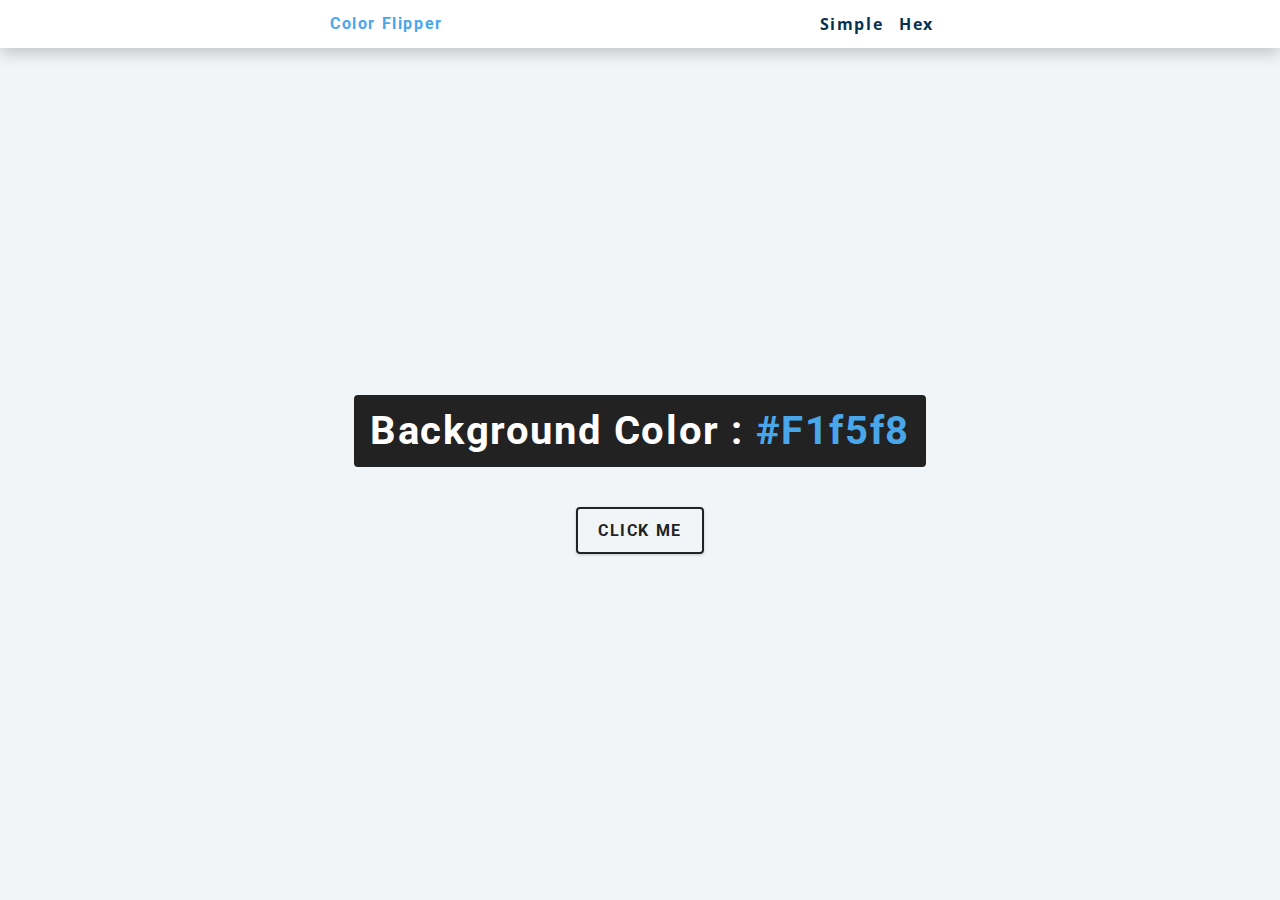
<file: 01_color_flipper/index.html>
<!DOCTYPE html>
<html lang="en">

<head>
  <meta charset="UTF-8" />
  <meta name="viewport" content="width=device-width, initial-scale=1.0" />
  <title>Color Flipper || Simple</title>

  <!-- styles -->
  <link rel="stylesheet" href="styles.css" />
</head>

<body>
  <nav>
    <div class="nav-center">
      <h4>color flipper</h4>
      <ul class="nav-links">
        <li><a href="index.html">simple</a></li>
        <li><a href="hex.html">hex</a></li>
      </ul>
    </div>
  </nav>
  <main>
    <div class="container">
      <h2>background color : <span class="color">#f1f5f8</span></h2>
      <button class="btn btn-hero" id="btn">click me</button>
    </div>
  </main>
  <script src="app.js"></script>
</body>

</html>
</file>
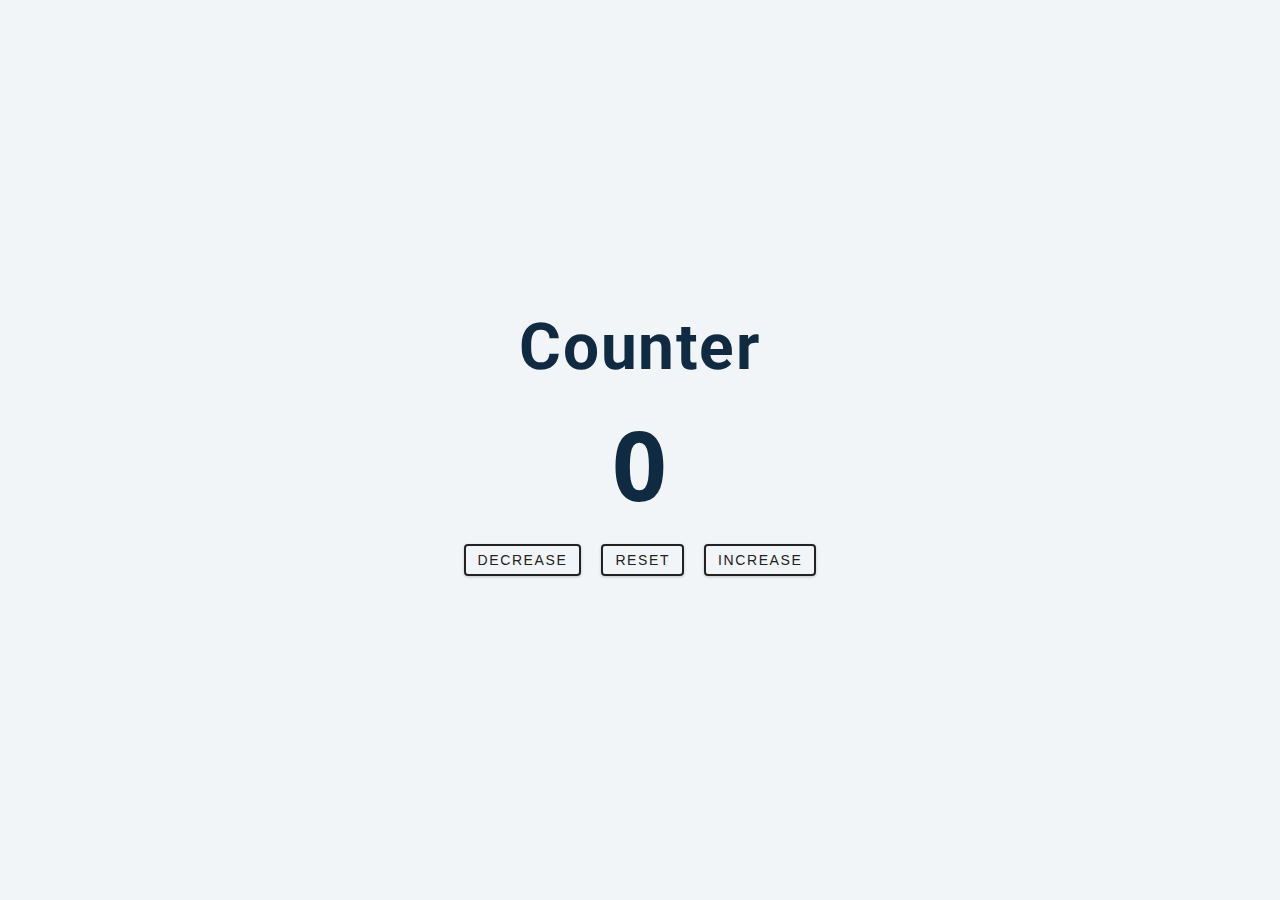
<file: 02_counter/index.html>
<!DOCTYPE html>
<html lang="en">

<head>
  <meta charset="UTF-8" />
  <meta name="viewport" content="width=device-width, initial-scale=1.0" />
  <title>Counter</title>

  <!-- styles -->
  <link rel="stylesheet" href="styles.css" />
</head>

<body>

  <main>
    <div class="container">
      <h1>counter</h1>
      <span id="value">0</span>
      <div class="button-container">
        <button class="btn decrease">decrease</button>
        <button class="btn reset">reset</button>
        <button class="btn increase">increase</button>
      </div>
    </div>
  </main>
  <script src="app.js"></script>
</body>

</html>
</file>
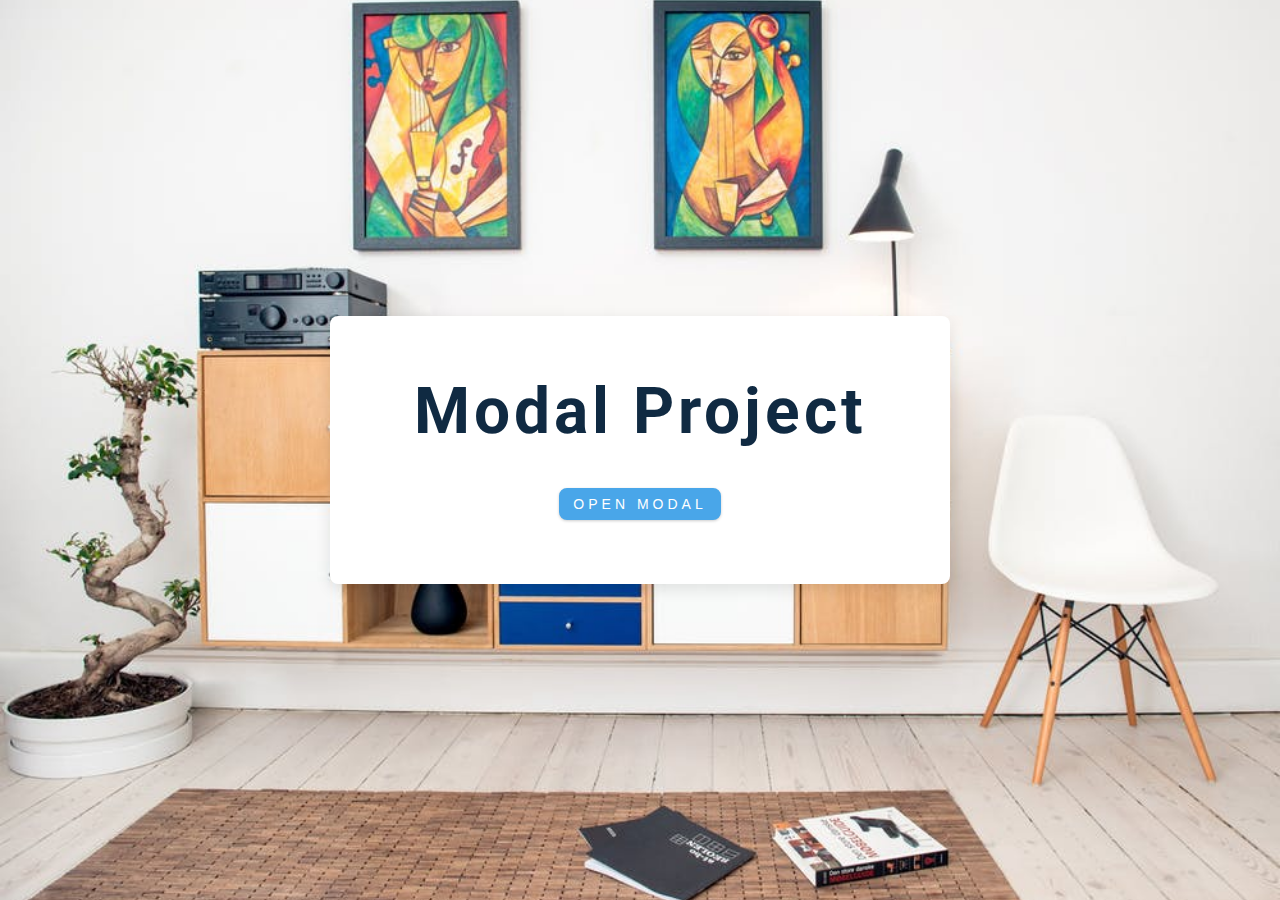
<file: 06-modal/index.html>
<!DOCTYPE html>
<html lang="en">

<head>
  <meta charset="UTF-8" />
  <meta name="viewport" content="width=device-width, initial-scale=1.0" />
  <title>Modal</title>
  <!-- font-awesome -->
  <link rel="stylesheet" href="https://cdnjs.cloudflare.com/ajax/libs/font-awesome/5.14.0/css/all.min.css" />
  <!-- styles -->
  <link rel="stylesheet" href="styles.css" />
</head>

<body>
  <!-- hero -->
  <header class="hero">
    <div class="banner">
      <h1>modal project</h1>
      <button class="btn modal-btn">
        open modal
      </button>
    </div>
  </header>
  <!-- modal -->
  <div class="modal-overlay">
    <div class="modal-container">
      <h3>modal content</h3>
      <button class="close-btn"><i class="fas fa-times"></i></button>
    </div>
  </div>
  <!-- javascript -->
  <script src="app.js"></script>
</body>

</html>
</file>
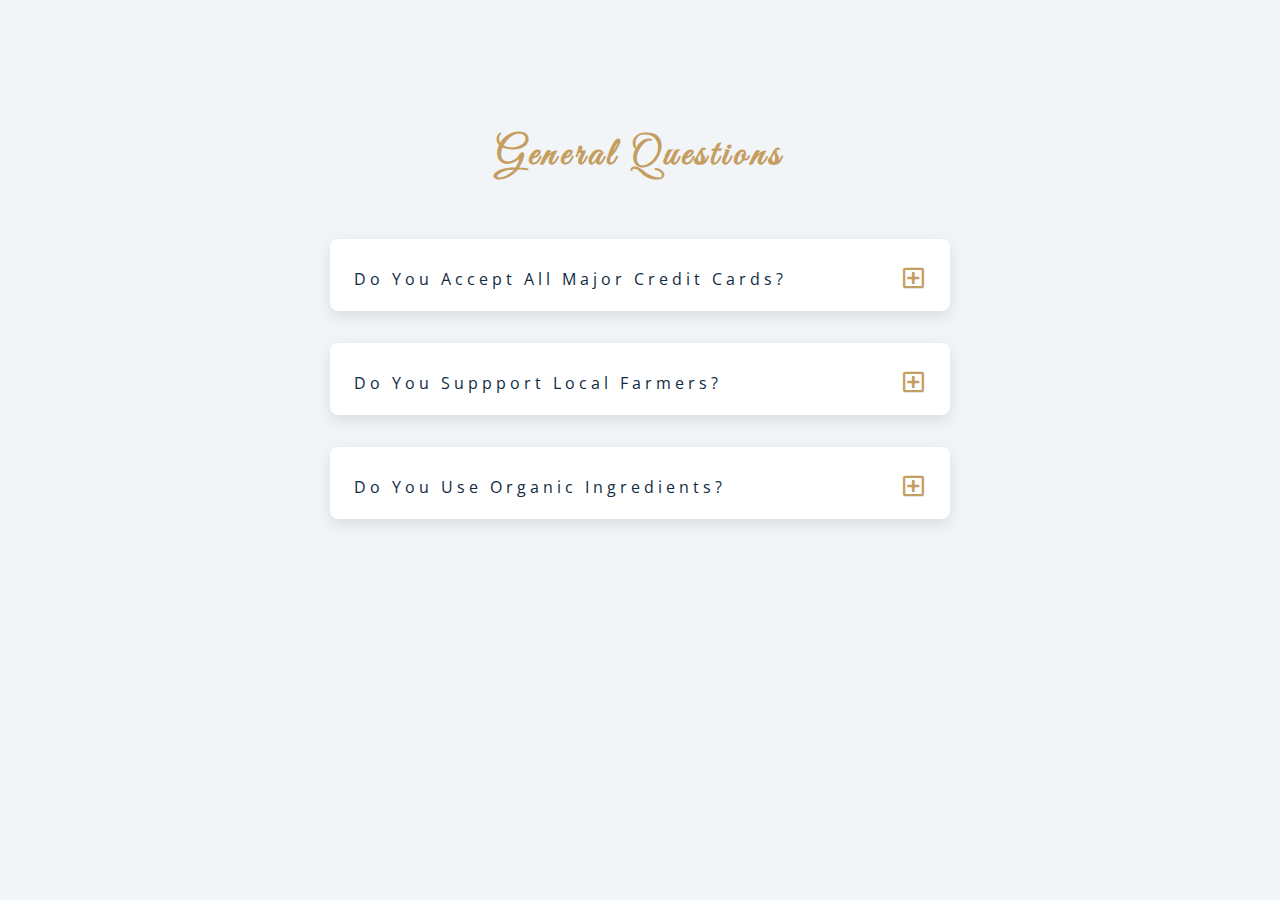
<file: 07-questions/index.html>
<!DOCTYPE html>
<html lang="en">

<head>
  <meta charset="UTF-8" />
  <meta name="viewport" content="width=device-width, initial-scale=1.0" />
  <title>Q & A</title>
  <!-- font-awesome -->
  <link rel="stylesheet" href="https://cdnjs.cloudflare.com/ajax/libs/font-awesome/5.14.0/css/all.min.css" />
  <!-- extra fonts -->
  <link href="https://fonts.googleapis.com/css?family=Great+Vibes&display=swap" rel="stylesheet" />
  <!-- styles -->
  <link rel="stylesheet" href="styles.css" />
</head>

<body>
  <section class="questions">
    <!-- title -->
    <div class="title">
      <h2>general questions</h2>
    </div>
    <!-- questions -->
    <div class="section-center">
      <!-- single question -->
      <article class="question">
        <!-- question title -->
        <div class="question-title">
          <p>do you accept all major credit cards?</p>
          <button type="button" class="question-btn">
            <span class="plus-icon">
              <i class="far fa-plus-square"></i>
            </span>
            <span class="minus-icon">
              <i class="far fa-minus-square"></i>
            </span>
          </button>
        </div>
        <!-- question text -->
        <div class="question-text">
          <p>
            Lorem ipsum dolor sit amet, consectetur adipisicing elit. Est
            dolore illo dolores quia nemo doloribus quaerat, magni numquam
            repellat reprehenderit.
          </p>
        </div>
      </article>
      <!-- end of single question -->
      <!-- single question -->
      <article class="question">
        <!-- question title -->
        <div class="question-title">
          <p>do you suppport local farmers?</p>
          <button type="button" class="question-btn">
            <span class="plus-icon">
              <i class="far fa-plus-square"></i>
            </span>
            <span class="minus-icon">
              <i class="far fa-minus-square"></i>
            </span>
          </button>
        </div>
        <!-- question text -->
        <div class="question-text">
          <p>
            Lorem ipsum dolor sit amet, consectetur adipisicing elit. Est
            dolore illo dolores quia nemo doloribus quaerat, magni numquam
            repellat reprehenderit.
          </p>
        </div>
      </article>
      <!-- end of single question -->
      <!-- single question -->
      <article class="question">
        <!-- question title -->
        <div class="question-title">
          <p>do you use organic ingredients?</p>
          <!-- button -->
          <button type="button" class="question-btn">
            <span class="plus-icon">
              <i class="far fa-plus-square"></i>
            </span>
            <span class="minus-icon">
              <i class="far fa-minus-square"></i>
            </span>
          </button>
        </div>
        <!-- question text -->
        <div class="question-text">
          <p>
            Lorem ipsum dolor sit amet, consectetur adipisicing elit. Est
            dolore illo dolores quia nemo doloribus quaerat, magni numquam
            repellat reprehenderit.
          </p>
        </div>
      </article>
      <!-- end of single question -->
  </section>
  <!-- javascript -->
  <script src="app.js"></script>
</body>

</html>
</file>
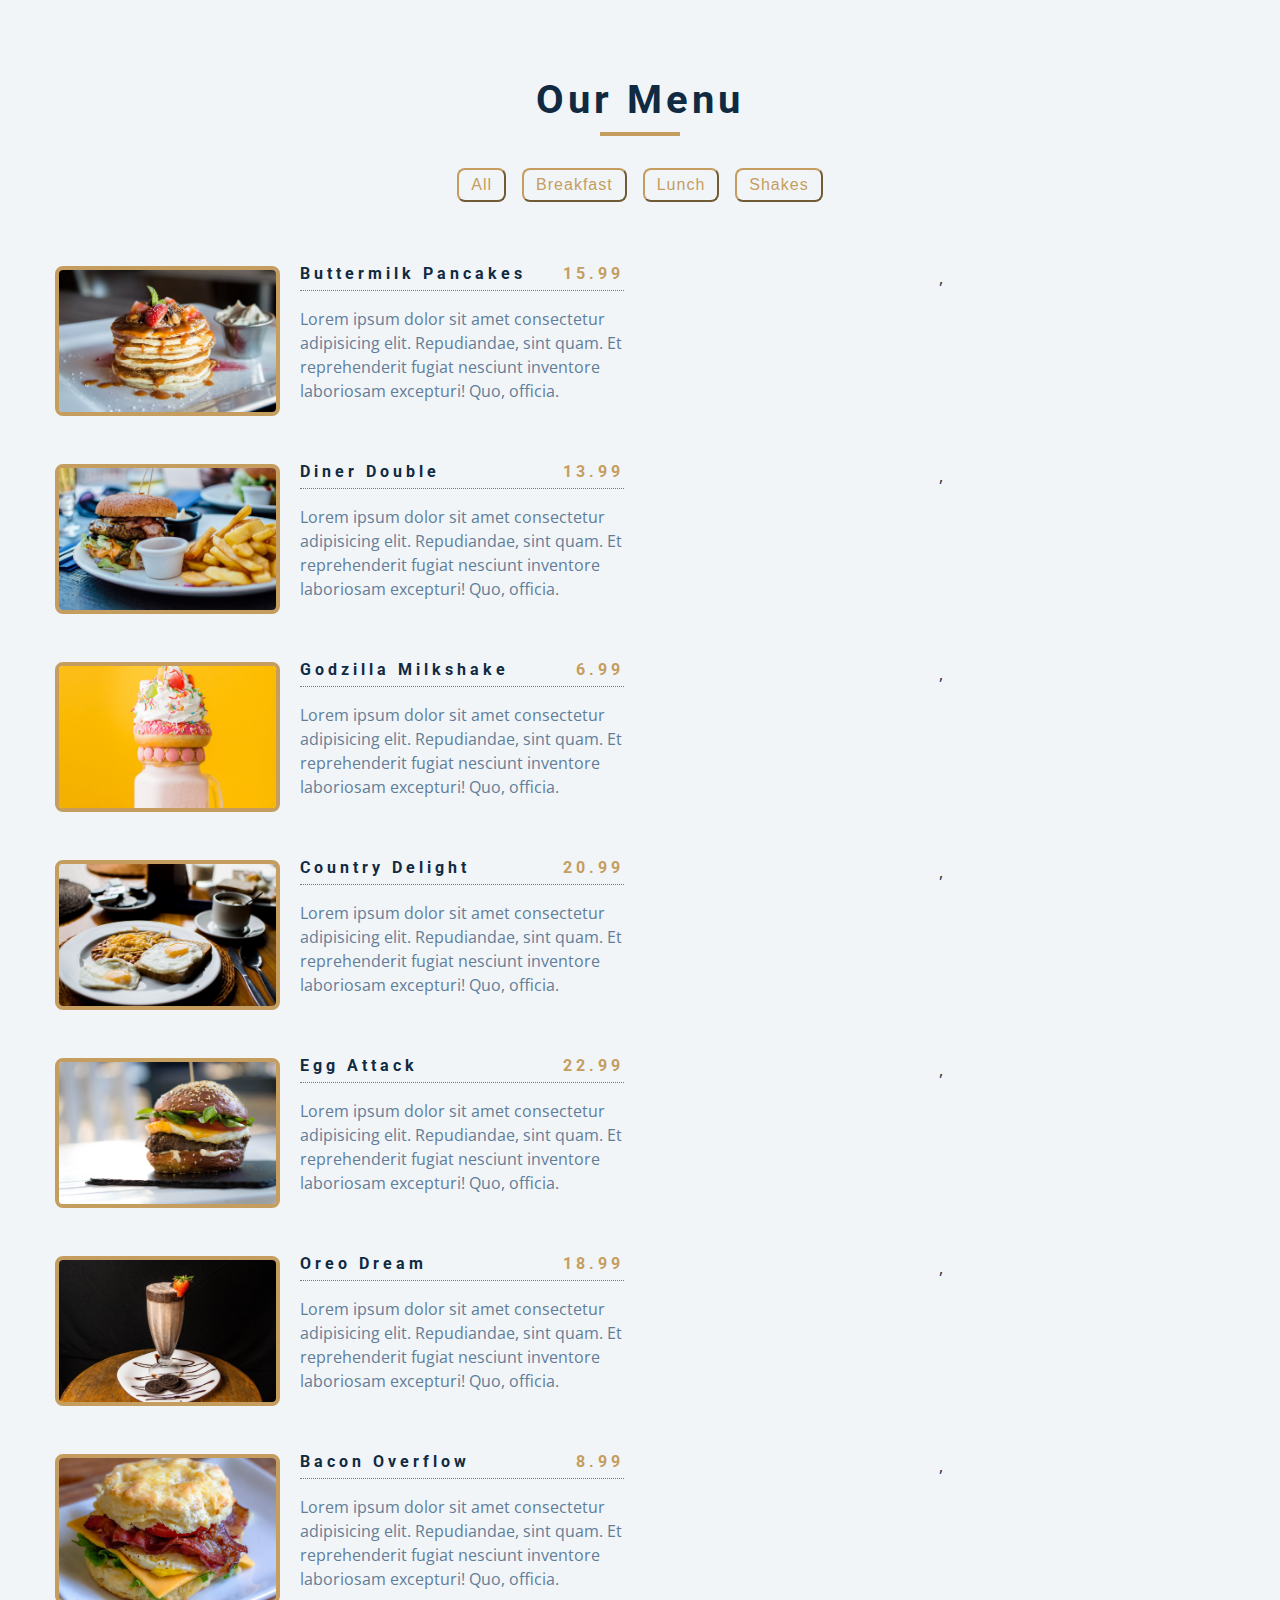
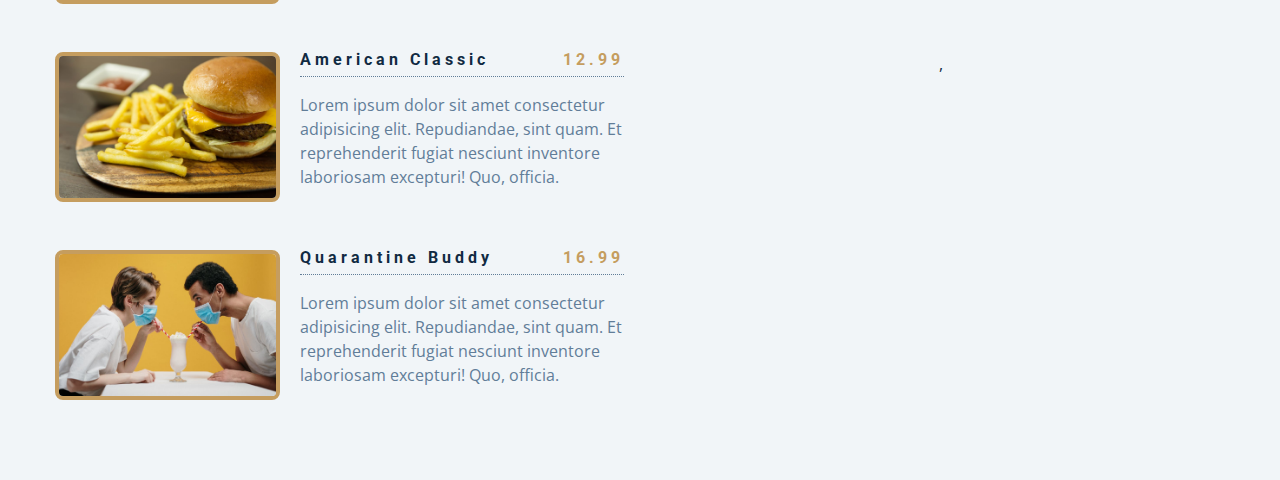
<file: 08-menu/index.html>
<!DOCTYPE html>
<html lang="en">

<head>
  <meta charset="UTF-8" />
  <meta name="viewport" content="width=device-width, initial-scale=1.0" />
  <title>Starter</title>
  <!-- font-awesome -->
  <link rel="stylesheet" href="https://cdnjs.cloudflare.com/ajax/libs/font-awesome/5.14.0/css/all.min.css" />
  <!-- styles -->
  <link rel="stylesheet" href="styles.css" />
</head>

<body>
  <section class="menu">
    <!-- title -->
    <div class="title">
      <h2>our menu</h2>
      <div class="underline"></div>
    </div>
    <!-- filter buttons -->
    <div class="btn-container">
      <button type="button" class="filter-btn" id="all">all</button>
      <button type="button" class="filter-btn" id="breakfast">
        breakfast
      </button>
      <button type="button" class="filter-btn" id="lunch">lunch</button>
      <button type="button" class="filter-btn" id="shakes">
        shakes
      </button>
    </div>
    <!-- menu items -->
    <div class="section-center">
      <article class="menu-item">
        <img src="./menu-item.jpeg" alt="menu item" class="photo" />
        <div class="item-info">
          <header>
            <h4>buttermilk pancakes</h4>
            <h4 class="price">$15</h4>
          </header>
          <p class="item-text">
            Lorem ipsum dolor sit amet consectetur adipisicing elit.
            Repudiandae, sint quam. Et reprehenderit fugiat nesciunt inventore
            laboriosam excepturi! Quo, officia.
          </p>
        </div>
      </article>
      <article class="menu-item">
        <img src="./menu-item.jpeg" alt="menu item" class="photo" />
        <div class="item-info">
          <header>
            <h4>buttermilk pancakes</h4>
            <h4 class="price">$15</h4>
          </header>
          <p class="item-text">
            Lorem ipsum dolor sit amet consectetur adipisicing elit.
            Repudiandae, sint quam. Et reprehenderit fugiat nesciunt inventore
            laboriosam excepturi! Quo, officia.
          </p>
        </div>
      </article>
    </div>
  </section>
  <script src="app.js"></script>
</body>

</html>
</file>
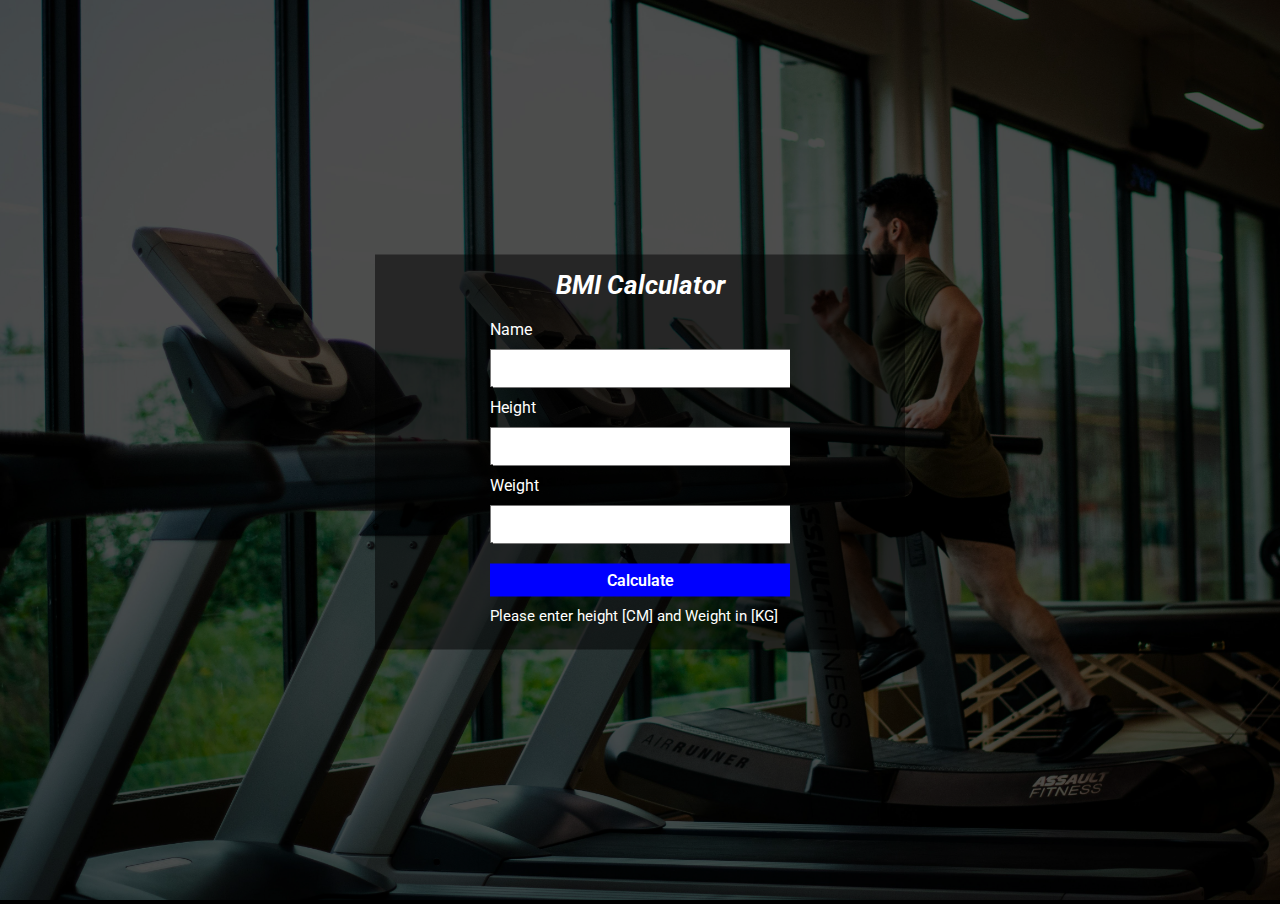
<file: bmi/index.html>
<!DOCTYPE html>
<html lang="en">

<head>
    <meta charset="UTF-8" />
    <meta name="viewport" content="width=device-width, initial-scale=1.0" />
    <title>BMI Calculator</title>
    <link rel="stylesheet" type="text/css" href="./css/style.css" />
    <link
        href="https://fonts.googleapis.com/css2?family=Roboto:ital,wght@0,100;0,300;0,400;0,500;0,700;0,900;1,100;1,300;1,400;1,500;1,700;1,900&display=swap"
        rel="stylesheet" />
</head>

<body>
    <img src="./images/bg.jpg" alt="bg-img" class="bg-img" />
    <div class="wrapper">
        <h2>BMI Calculator</h2>
        <div class="bmi-wrapper">
            <form action="" autocomplete="on" id="bmiForm">
                <label for="name">Name</label>
                <input type="text" id="name" autocomplete="name" />
                <span></span>
                <label for="height">Height</label>
                <input type="text" id="height" autocomplete="height" value="" />
                <label for="weight">Weight</label>
                <input type="text" id="weight" value=""  autocomplete="weight" />
                <p id="result"></p>
                <button type="submit" id="btn">Calculate</button>
            </form>
            <p>Please enter height [CM] and Weight in [KG]</p>
        </div>
    </div>

    <script>

        // const button = document.querySelector("button");
        // button.addEventListener("click", (e) => {
        //   e.preventDefault;
        //   const name = document.querySelector("#name").value;
        //   const height = document.querySelector("#height").value;
        //   const weight = document.querySelector("#weight").value;
        //   const bmi = weight / (((height / 100) * height) / 100);
        //   const total = bmi.toFixed(2);
        //   document.getElementById("result").innerHTML = `Hi ${name} Your BMI is ${total}`;
        //   checkData();

        // });

        // const userName = document.querySelector('#name');

        // const checkData = () => {

        //   const usernamevalue = userName.value.trim();

        //   if (usernamevalue == "") {
        //     setError(userName, "please fill the user name");
        //   } else {
        //     setSuccess(userName);
        //   }

        // }

        // const setError = (uname, msg) => {
        //   const parantbox = uname.parentElement;
        //   parantbox.className = "bmi-wrapper error";
        //   // var spanText = parantbox.querySelector('span').innerHTML=msg;
        //   const spanT = parantbox.querySelector('span').innerText = msg;
        // }

    </script>
    <script src="./script.js"></script>
</body>

</html>
</file>
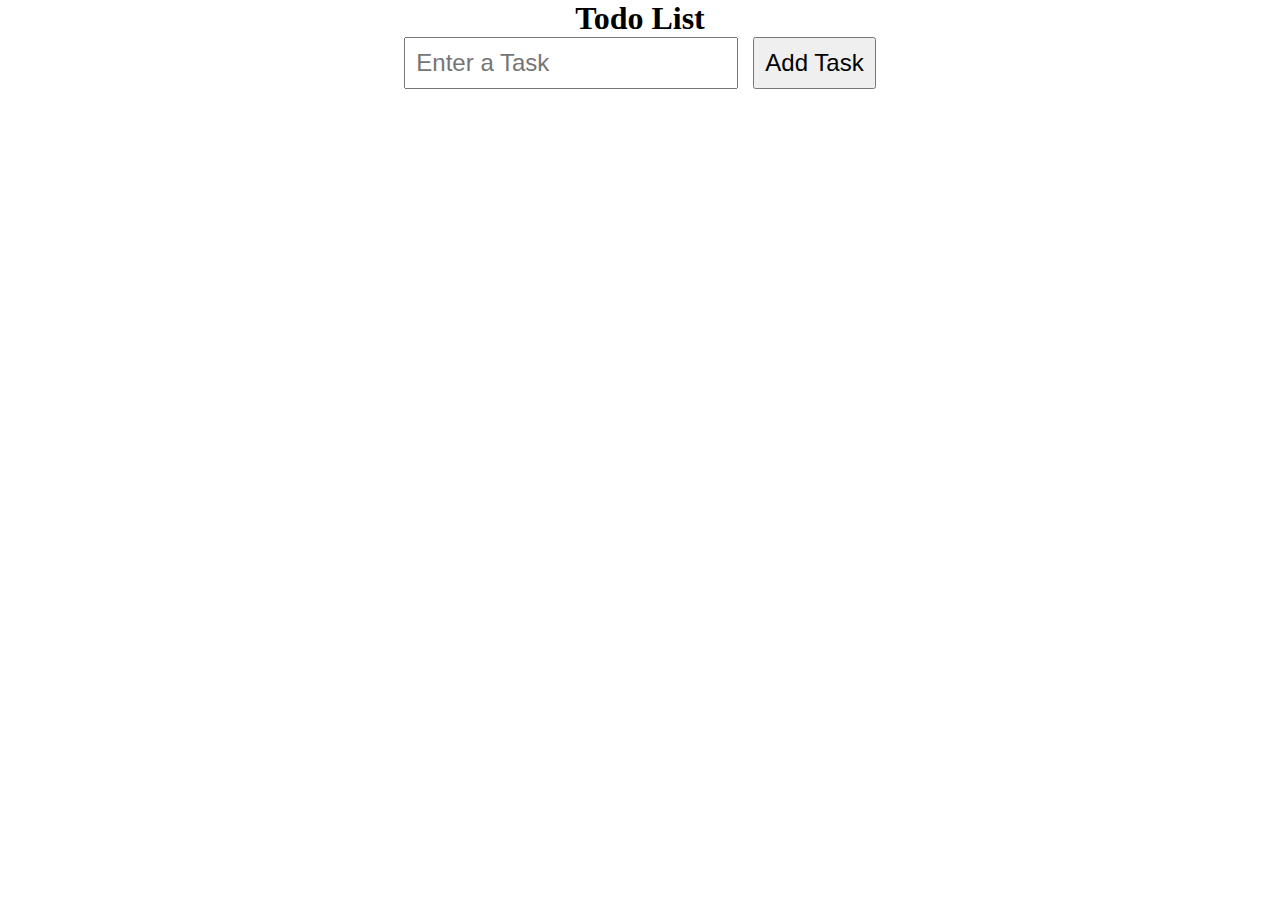
<file: todo/index.html>
<!DOCTYPE html>
<html lang="en">

<head>
    <meta charset="UTF-8">
    <meta name="viewport" content="width=device-width, initial-scale=1.0">
    <title>TODO-List</title>
    <link href="./style.css" rel="stylesheet" />
</head>

<body>

    <h1 style="text-align:center;"> Todo List </h1>

    <div class="todoWrapper">
        <div class="todoHead">
            <input type="text" placeholder="Enter a Task" id="task">
            <button class="addTask"> Add Task </button>
        </div>
        <div class="todoBody">

        </div>
    </div>

    <script src="./script.js"></script>
</body>

</html>
</file>
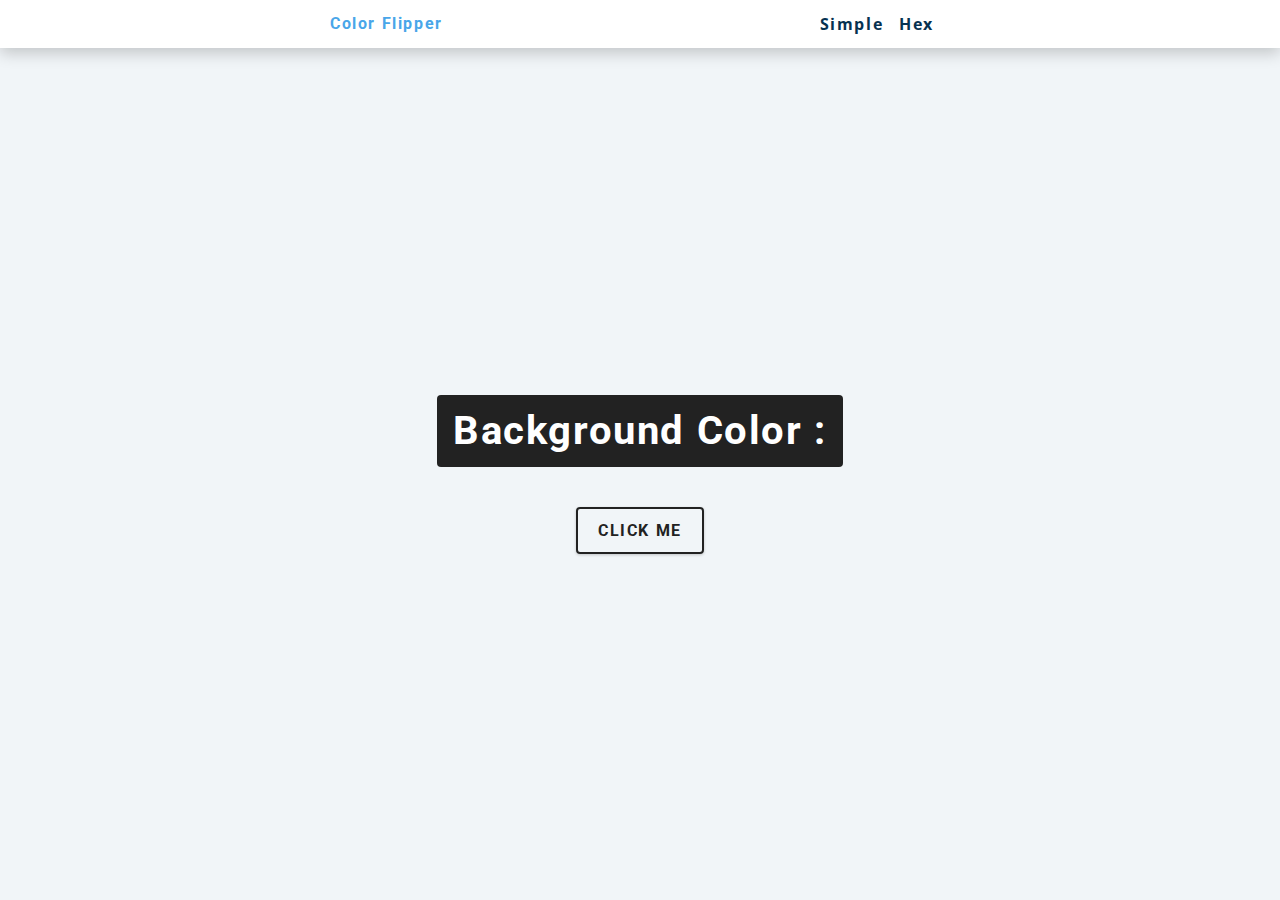
<file: 01_color_flipper/hex.html>
<!DOCTYPE html>
<html lang="en">

<head>
  <meta charset="UTF-8" />
  <meta name="viewport" content="width=device-width, initial-scale=1.0" />
  <title>
    Color Flipper || Simple
  </title>

  <!-- styles -->
  <link rel="stylesheet" href="styles.css" />
</head>

<body>
  <nav>
    <div class="nav-center">
      <h4>color flipper</h4>
      <ul class="nav-links">
        <li><a href="index.html">simple</a></li>
        <li><a href="hex.html">hex</a></li>
      </ul>
    </div>
  </nav>
  <main>
    <div class="container">
      <h2>background color : <span class="color"></span></h2>
      <button class="btn btn-hero" id="btn">click me</button>
    </div>
  </main>
  <!-- javascript -->
  <script src="hex.js"></script>
</body>

</html>
</file>
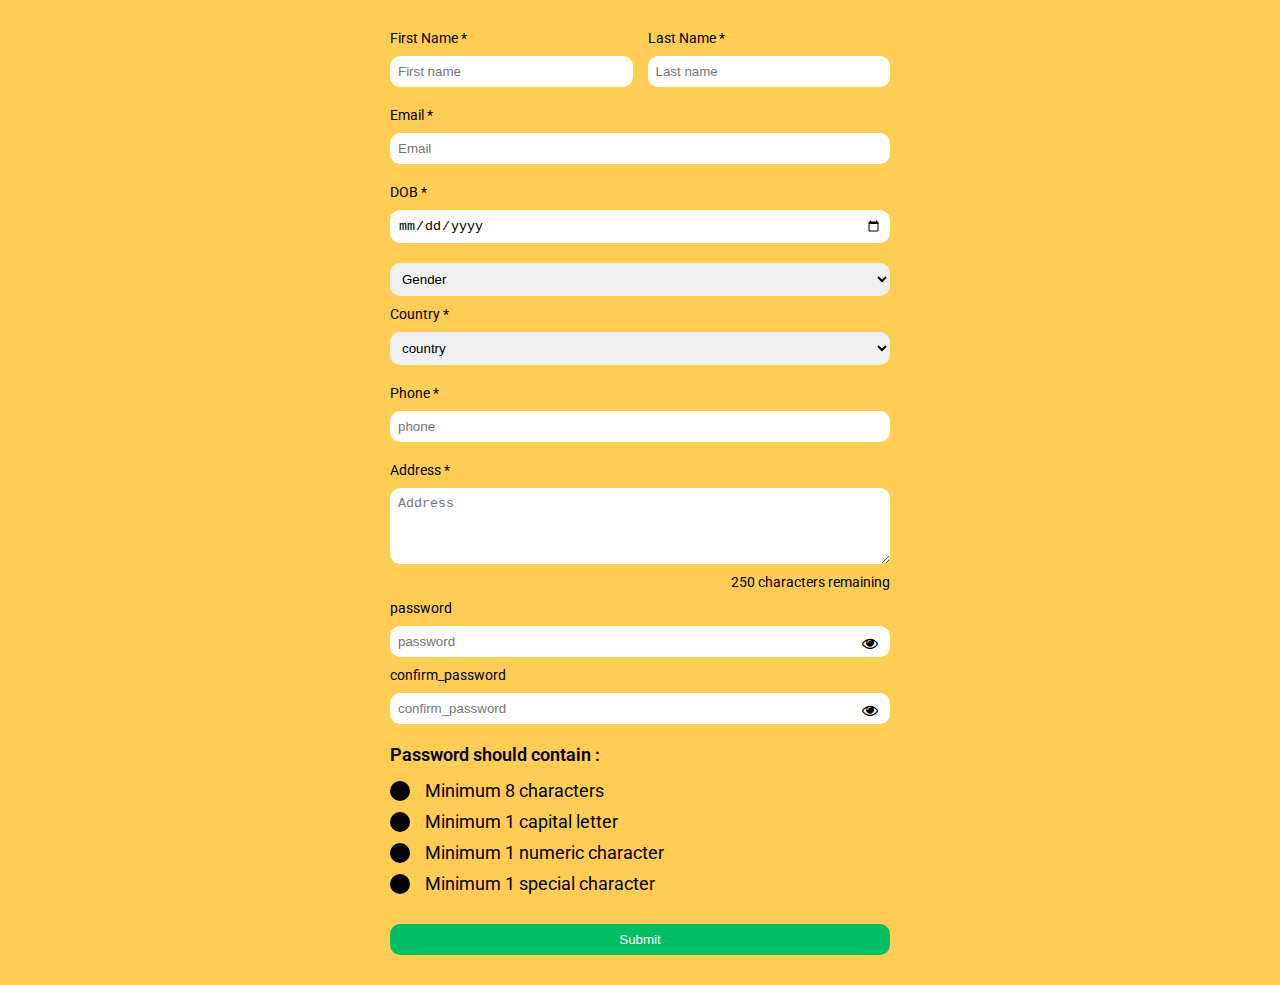
<file: js-form/form.html>
<!DOCTYPE html>
<html lang="en">

<head>
   <meta charset="UTF-8">
   <meta name="viewport" content="width=device-width, initial-scale=1.0">
   <title> JS Basic Assignment </title>
   <link rel="stylesheet" href="https://stackpath.bootstrapcdn.com/font-awesome/4.7.0/css/font-awesome.min.css">
   <link rel="preconnect" href="https://fonts.googleapis.com">
   <link rel="preconnect" href="https://fonts.gstatic.com" crossorigin>
   <link
      href="https://fonts.googleapis.com/css2?family=Roboto:ital,wght@0,100;0,300;0,400;0,500;0,700;0,900;1,100;1,300;1,400;1,500;1,700;1,900&display=swap"
      rel="stylesheet">
   <link href="./css/style.css" rel="stylesheet" type="text/css">
</head>

<body>
   <div class="form-main-wrapper">
      <form action="/submit_form" method="post" id="regForm">
         <div class="first-row">
            <div>
               <label for="firstname">First Name *</label>
               <input type="text" id="firstname" name="firstname" placeholder="First name" class="mr15"
                  autocomplete="on">
               <span class="errorText" id="fnameError"></span>
            </div>
            <div>
               <label for="lastname">Last Name *</label>
               <input type="text" id="lastname" name="lastname" placeholder="Last name" autocomplete="on">
               <span class="errorText" id="lnameError"></span>
            </div>

         </div>
         <div class="row">
            <label for="lastname">Email *</label>
            <input type="email" id="email" name="email" placeholder="Email" autocomplete="on">
            <span class="errorText" id="emailError"></span>
         </div>
         <div class="row">
            <label for="dob">DOB *</label>
            <input type="date" id="dob" name="dob" autocomplete="on">
            <span class="errorText" id="dobError"></span>
         </div>
         <div class="row">
            <select name="gender">
               <option value="gender">Gender</option>
               <option value="male">Male</option>
               <option value="female">Female</option>
               <option value="other">Other</option>
            </select>
         </div>
         <div class="row">
            <label for="country">Country *</label>
            <select id="country" name="country" autocomplete="on">
               <option value="country">country</option>
               <option value="usa">United States</option>
               <option value="canada">Canada</option>
               <option value="uk">United Kingdom</option>
               <option value="australia">Australia</option>
            </select>
            <span class="errorText" id="countryError"></span>
         </div>
         <div class="row">
            <label for="phone">Phone *</label>
            <input type="tel" id="phone" name="phone" placeholder="phone" autocomplete="on">
            <span class="errorText" id="phoneError"></span>
         </div>
         <div class="row">
            <label for="address">Address *</label>
            <textarea id="address" name="address" rows="4" cols="50" maxlength="250" placeholder="Address"
               autocomplete="on"></textarea>
            <div style="display: flex; justify-content: space-between;">
               <span class="errorText" id="addressError"></span>
               <span id="addressCount" class="char-count">250 characters remaining</span>
            </div>

         </div>


         <div class="password-wrapper row">
            <label for="password">password</label>
            <input type="password" id="password" name="password" placeholder="password" autocomplete="on">
            <i class="fa fa-eye" aria-hidden="true" id="visible"></i>
         </div>
         <div class="password-wrapper row">
            <label for="cpassword">confirm_password</label>
            <input type="password" id="cpassword" name="confirm_password" placeholder="confirm_password"
               autocomplete="on">
            <i class="fa fa-eye" aria-hidden="true" id="cvisible"></i>
            <span class="errorText" id="passwordError"></span>
         </div>
         <p class="inst-label"> Password should contain :</p>
         <ul>
            <li id="minLength" class=""> <span></span> Minimum 8 characters </li>
            <li id="capitalLetter" class=""> <span></span> Minimum 1 capital letter </li>
            <li id="number" class=""> <span></span> Minimum 1 numeric character </li>
            <li id="specialChar" class=""> <span></span> Minimum 1 special character </li>
         </ul>
         <input type="submit" value="Submit" class="submit-bnt">
      </form>
   </div>
   <script src="./script/script.js" defer></script>
</body>

</html>
</file>
<file: 01_color_flipper/styles.css>
/*
=============== 
Fonts
===============
*/
@import url("https://fonts.googleapis.com/css?family=Open+Sans|Roboto:400,700&display=swap");

/*
=============== 
Variables
===============
*/

:root {
  /* dark shades of primary color*/
  --clr-primary-1: hsl(205, 86%, 17%);
  --clr-primary-2: hsl(205, 77%, 27%);
  --clr-primary-3: hsl(205, 72%, 37%);
  --clr-primary-4: hsl(205, 63%, 48%);
  /* primary/main color */
  --clr-primary-5: hsl(205, 78%, 60%);
  /* lighter shades of primary color */
  --clr-primary-6: hsl(205, 89%, 70%);
  --clr-primary-7: hsl(205, 90%, 76%);
  --clr-primary-8: hsl(205, 86%, 81%);
  --clr-primary-9: hsl(205, 90%, 88%);
  --clr-primary-10: hsl(205, 100%, 96%);
  /* darkest grey - used for headings */
  --clr-grey-1: hsl(209, 61%, 16%);
  --clr-grey-2: hsl(211, 39%, 23%);
  --clr-grey-3: hsl(209, 34%, 30%);
  --clr-grey-4: hsl(209, 28%, 39%);
  /* grey used for paragraphs */
  --clr-grey-5: hsl(210, 22%, 49%);
  --clr-grey-6: hsl(209, 23%, 60%);
  --clr-grey-7: hsl(211, 27%, 70%);
  --clr-grey-8: hsl(210, 31%, 80%);
  --clr-grey-9: hsl(212, 33%, 89%);
  --clr-grey-10: hsl(210, 36%, 96%);
  --clr-white: #fff;
  --clr-red-dark: hsl(360, 67%, 44%);
  --clr-red-light: hsl(360, 71%, 66%);
  --clr-green-dark: hsl(125, 67%, 44%);
  --clr-green-light: hsl(125, 71%, 66%);
  --clr-black: #222;
  --ff-primary: "Roboto", sans-serif;
  --ff-secondary: "Open Sans", sans-serif;
  --transition: all 0.3s linear;
  --spacing: 0.1rem;
  --radius: 0.25rem;
  --light-shadow: 0 5px 15px rgba(0, 0, 0, 0.1);
  --dark-shadow: 0 5px 15px rgba(0, 0, 0, 0.2);
  --max-width: 1170px;
  --fixed-width: 620px;
}
/*
=============== 
Global Styles
===============
*/

*,
::after,
::before {
  margin: 0;
  padding: 0;
  box-sizing: border-box;
}
body {
  font-family: var(--ff-secondary);
  background: var(--clr-grey-10);
  color: var(--clr-grey-1);
  line-height: 1.5;
  font-size: 0.875rem;
}
ul {
  list-style-type: none;
}
a {
  text-decoration: none;
}
h1,
h2,
h3,
h4 {
  letter-spacing: var(--spacing);
  text-transform: capitalize;
  line-height: 1.25;
  margin-bottom: 0.75rem;
  font-family: var(--ff-primary);
}
h1 {
  font-size: 3rem;
}
h2 {
  font-size: 2rem;
}
h3 {
  font-size: 1.25rem;
}
h4 {
  font-size: 0.875rem;
}
p {
  margin-bottom: 1.25rem;
  color: var(--clr-grey-5);
}
@media screen and (min-width: 800px) {
  h1 {
    font-size: 4rem;
  }
  h2 {
    font-size: 2.5rem;
  }
  h3 {
    font-size: 1.75rem;
  }
  h4 {
    font-size: 1rem;
  }
  body {
    font-size: 1rem;
  }
  h1,
  h2,
  h3,
  h4 {
    line-height: 1;
  }
}
/*  global classes */

/* section */
.section {
  padding: 5rem 0;
}

.section-center {
  width: 90vw;
  margin: 0 auto;
  max-width: 1170px;
}
@media screen and (min-width: 992px) {
  .section-center {
    width: 95vw;
  }
}
main {
  min-height: 100vh;
  display: grid;
  place-items: center;
}

/*
=============== 
Nav
===============
*/
nav {
  background: var(--clr-white);
  height: 3rem;
  display: grid;
  align-items: center;
  box-shadow: var(--dark-shadow);
}
.nav-center {
  width: 90vw;
  max-width: var(--fixed-width);
  margin: 0 auto;
  display: flex;
  align-items: center;
  justify-content: space-between;
}
.nav-center h4 {
  margin-bottom: 0;
  color: var(--clr-primary-5);
}
.nav-links {
  display: flex;
}
nav a {
  text-transform: capitalize;
  font-weight: 700;
  font-size: 1rem;
  color: var(--clr-primary-1);
  letter-spacing: var(--spacing);
  margin-right: 1rem;
}
nav a:hover {
  color: var(--clr-primary-5);
}
/*
=============== 
Container
===============
*/
main {
  min-height: calc(100vh - 3rem);
  display: grid;
  place-items: center;
}
.container {
  text-align: center;
}
.container h2 {
  background: var(--clr-black);
  color: var(--clr-white);
  padding: 1rem;
  border-radius: var(--radius);
  margin-bottom: 2.5rem;
}
.color {
  color: var(--clr-primary-5);
}
.btn-hero {
  font-family: var(--ff-primary);
  text-transform: uppercase;
  background: transparent;
  color: var(--clr-black);
  letter-spacing: var(--spacing);
  display: inline-block;
  font-weight: 700;
  transition: var(--transition);
  border: 2px solid var(--clr-black);
  cursor: pointer;
  box-shadow: 0 1px 3px rgba(0, 0, 0, 0.2);
  border-radius: var(--radius);
  font-size: 1rem;
  padding: 0.75rem 1.25rem;
}
.btn-hero:hover {
  color: var(--clr-white);
  background: var(--clr-black);
}
</file>
<file: 02_counter/styles.css>
/*
=============== 
Fonts
===============
*/
@import url("https://fonts.googleapis.com/css?family=Open+Sans|Roboto:400,700&display=swap");

/*
=============== 
Variables
===============
*/

:root {
  /* dark shades of primary color*/
  --clr-primary-1: hsl(205, 86%, 17%);
  --clr-primary-2: hsl(205, 77%, 27%);
  --clr-primary-3: hsl(205, 72%, 37%);
  --clr-primary-4: hsl(205, 63%, 48%);
  /* primary/main color */
  --clr-primary-5: hsl(205, 78%, 60%);
  /* lighter shades of primary color */
  --clr-primary-6: hsl(205, 89%, 70%);
  --clr-primary-7: hsl(205, 90%, 76%);
  --clr-primary-8: hsl(205, 86%, 81%);
  --clr-primary-9: hsl(205, 90%, 88%);
  --clr-primary-10: hsl(205, 100%, 96%);
  /* darkest grey - used for headings */
  --clr-grey-1: hsl(209, 61%, 16%);
  --clr-grey-2: hsl(211, 39%, 23%);
  --clr-grey-3: hsl(209, 34%, 30%);
  --clr-grey-4: hsl(209, 28%, 39%);
  /* grey used for paragraphs */
  --clr-grey-5: hsl(210, 22%, 49%);
  --clr-grey-6: hsl(209, 23%, 60%);
  --clr-grey-7: hsl(211, 27%, 70%);
  --clr-grey-8: hsl(210, 31%, 80%);
  --clr-grey-9: hsl(212, 33%, 89%);
  --clr-grey-10: hsl(210, 36%, 96%);
  --clr-white: #fff;
  --clr-red-dark: hsl(360, 67%, 44%);
  --clr-red-light: hsl(360, 71%, 66%);
  --clr-green-dark: hsl(125, 67%, 44%);
  --clr-green-light: hsl(125, 71%, 66%);
  --clr-black: #222;
  --ff-primary: "Roboto", sans-serif;
  --ff-secondary: "Open Sans", sans-serif;
  --transition: all 0.3s linear;
  --spacing: 0.1rem;
  --radius: 0.25rem;
  --light-shadow: 0 5px 15px rgba(0, 0, 0, 0.1);
  --dark-shadow: 0 5px 15px rgba(0, 0, 0, 0.2);
  --max-width: 1170px;
  --fixed-width: 620px;
}
/*
=============== 
Global Styles
===============
*/

*,
::after,
::before {
  margin: 0;
  padding: 0;
  box-sizing: border-box;
}
body {
  font-family: var(--ff-secondary);
  background: var(--clr-grey-10);
  color: var(--clr-grey-1);
  line-height: 1.5;
  font-size: 0.875rem;
}
ul {
  list-style-type: none;
}
a {
  text-decoration: none;
}
h1,
h2,
h3,
h4 {
  letter-spacing: var(--spacing);
  text-transform: capitalize;
  line-height: 1.25;
  margin-bottom: 0.75rem;
  font-family: var(--ff-primary);
}
h1 {
  font-size: 3rem;
}
h2 {
  font-size: 2rem;
}
h3 {
  font-size: 1.25rem;
}
h4 {
  font-size: 0.875rem;
}
p {
  margin-bottom: 1.25rem;
  color: var(--clr-grey-5);
}
@media screen and (min-width: 800px) {
  h1 {
    font-size: 4rem;
  }
  h2 {
    font-size: 2.5rem;
  }
  h3 {
    font-size: 1.75rem;
  }
  h4 {
    font-size: 1rem;
  }
  body {
    font-size: 1rem;
  }
  h1,
  h2,
  h3,
  h4 {
    line-height: 1;
  }
}
/*  global classes */

/* section */
.section {
  padding: 5rem 0;
}

.section-center {
  width: 90vw;
  margin: 0 auto;
  max-width: 1170px;
}
@media screen and (min-width: 992px) {
  .section-center {
    width: 95vw;
  }
}
main {
  min-height: 100vh;
  display: grid;
  place-items: center;
}

/*
=============== 
Counter
===============
*/

main {
  min-height: 100vh;
  display: grid;
  place-items: center;
}
.container {
  text-align: center;
}
#value {
  font-size: 6rem;
  font-weight: bold;
}
.btn {
  text-transform: uppercase;
  background: transparent;
  color: var(--clr-black);
  padding: 0.375rem 0.75rem;
  letter-spacing: var(--spacing);
  display: inline-block;
  transition: var(--transition);
  font-size: 0.875rem;
  border: 2px solid var(--clr-black);
  cursor: pointer;
  box-shadow: 0 1px 3px rgba(0, 0, 0, 0.2);
  border-radius: var(--radius);
  margin: 0.5rem;
}
.btn:hover {
  color: var(--clr-white);
  background: var(--clr-black);
}
</file>
<file: 06-modal/styles.css>
/*
=============== 
Fonts
===============
*/
@import url("https://fonts.googleapis.com/css?family=Open+Sans|Roboto:400,700&display=swap");

/*
=============== 
Variables
===============
*/

:root {
  /* dark shades of primary color*/
  --clr-primary-1: hsl(205, 86%, 17%);
  --clr-primary-2: hsl(205, 77%, 27%);
  --clr-primary-3: hsl(205, 72%, 37%);
  --clr-primary-4: hsl(205, 63%, 48%);
  /* primary/main color */
  --clr-primary-5: #49a6e9;
  /* --clr-primary-5: rgb(73, 166, 233); */
  /* lighter shades of primary color */
  --clr-primary-6: hsl(205, 89%, 70%);
  --clr-primary-7: hsl(205, 90%, 76%);
  --clr-primary-8: hsl(205, 86%, 81%);
  --clr-primary-9: hsl(205, 90%, 88%);
  --clr-primary-10: hsl(205, 100%, 96%);
  /* darkest grey - used for headings */
  --clr-grey-1: hsl(209, 61%, 16%);
  --clr-grey-2: hsl(211, 39%, 23%);
  --clr-grey-3: hsl(209, 34%, 30%);
  --clr-grey-4: hsl(209, 28%, 39%);
  /* grey used for paragraphs */
  --clr-grey-5: hsl(210, 22%, 49%);
  --clr-grey-6: hsl(209, 23%, 60%);
  --clr-grey-7: hsl(211, 27%, 70%);
  --clr-grey-8: hsl(210, 31%, 80%);
  --clr-grey-9: hsl(212, 33%, 89%);
  --clr-grey-10: hsl(210, 36%, 96%);
  --clr-white: #fff;
  --clr-red-dark: hsl(360, 67%, 44%);
  --clr-red-light: hsl(360, 71%, 66%);
  --clr-green-dark: hsl(125, 67%, 44%);
  --clr-green-light: hsl(125, 71%, 66%);
  --clr-black: #222;
  --ff-primary: "Roboto", sans-serif;
  --ff-secondary: "Open Sans", sans-serif;
  --transition: all 0.3s linear;
  --spacing: 0.25rem;
  --radius: 0.5rem;
  --light-shadow: 0 5px 15px rgba(0, 0, 0, 0.1);
  --dark-shadow: 0 5px 15px rgba(0, 0, 0, 0.2);
  --max-width: 1170px;
  --fixed-width: 620px;
}
/*
=============== 
Global Styles
===============
*/

*,
::after,
::before {
  margin: 0;
  padding: 0;
  box-sizing: border-box;
}
body {
  font-family: var(--ff-secondary);
  background: var(--clr-grey-10);
  color: var(--clr-grey-1);
  line-height: 1.5;
  font-size: 0.875rem;
}
ul {
  list-style-type: none;
}
a {
  text-decoration: none;
}
img:not(.logo) {
  width: 100%;
}
img {
  display: block;
}

h1,
h2,
h3,
h4 {
  letter-spacing: var(--spacing);
  text-transform: capitalize;
  line-height: 1.25;
  margin-bottom: 0.75rem;
  font-family: var(--ff-primary);
}
h1 {
  font-size: 3rem;
}
h2 {
  font-size: 2rem;
}
h3 {
  font-size: 1.25rem;
}
h4 {
  font-size: 0.875rem;
}
p {
  margin-bottom: 1.25rem;
  color: var(--clr-grey-5);
}
@media screen and (min-width: 800px) {
  h1 {
    font-size: 4rem;
  }
  h2 {
    font-size: 2.5rem;
  }
  h3 {
    font-size: 1.75rem;
  }
  h4 {
    font-size: 1rem;
  }
  body {
    font-size: 1rem;
  }
  h1,
  h2,
  h3,
  h4 {
    line-height: 1;
  }
}
/*  global classes */

.btn {
  text-transform: uppercase;
  background: transparent;
  color: var(--clr-black);
  padding: 0.375rem 0.75rem;
  letter-spacing: var(--spacing);
  display: inline-block;
  transition: var(--transition);
  font-size: 0.875rem;
  border: 2px solid var(--clr-black);
  cursor: pointer;
  box-shadow: 0 1px 3px rgba(0, 0, 0, 0.2);
  border-radius: var(--radius);
}
.btn:hover {
  color: var(--clr-white);
  background: var(--clr-black);
}
/* section */
.section {
  padding: 5rem 0;
}

.section-center {
  width: 90vw;
  margin: 0 auto;
  max-width: 1170px;
}
@media screen and (min-width: 992px) {
  .section-center {
    width: 95vw;
  }
}
main {
  min-height: 100vh;
  display: grid;
  place-items: center;
}
/*
=============== 
Modal
===============
*/
.hero {
  min-height: 100vh;
  background: url("./hero.jpeg") center/cover no-repeat;
  display: grid;
  place-items: center;
}
.banner {
  background: var(--clr-white);
  padding: 4rem 0;
  border-radius: var(--radius);
  box-shadow: var(--light-shadow);
  text-align: center;
  width: 90vw;
  max-width: var(--fixed-width);
}
.modal-btn {
  margin-top: 2rem;
  background: var(--clr-primary-5);
  border-color: var(--clr-primary-5);
  color: var(--clr-white);
}
.modal-btn:hover {
  background: transparent;
  color: var(--clr-primary-5);
}
.modal-overlay {
  position: fixed;
  top: 0;
  left: 0;
  width: 100%;
  height: 100%;
  background: rgba(73, 166, 233, 0.5);
  display: grid;
  place-items: center;
  transition: var(--transition);
  visibility: hidden;
  z-index: -10;
}
/* OPEN/CLOSE MODAL */
.open-modal {
  visibility: visible;
  z-index: 10;
}
.modal-container {
  background: var(--clr-white);
  border-radius: var(--radius);
  width: 90vw;
  height: 30vh;
  max-width: var(--fixed-width);
  text-align: center;
  display: grid;
  place-items: center;
  position: relative;
}
.close-btn {
  position: absolute;
  top: 1rem;
  right: 1rem;
  font-size: 2rem;
  background: transparent;
  border-color: transparent;
  color: var(--clr-red-dark);
  cursor: pointer;
  transition: var(--transition);
}
.close-btn:hover {
  color: var(--clr-red-light);
  transform: scale(1.3);
}
</file>
<file: 07-questions/styles.css>
/*
=============== 
Fonts
===============
*/
@import url("https://fonts.googleapis.com/css?family=Open+Sans|Roboto:400,700&display=swap");

/*
=============== 
Variables
===============
*/

:root {
  /* dark shades of primary color*/
  --clr-primary-1: hsl(205, 86%, 17%);
  --clr-primary-2: hsl(205, 77%, 27%);
  --clr-primary-3: hsl(205, 72%, 37%);
  --clr-primary-4: hsl(205, 63%, 48%);
  /* primary/main color */
  --clr-primary-5: #49a6e9;
  /* lighter shades of primary color */
  --clr-primary-6: hsl(205, 89%, 70%);
  --clr-primary-7: hsl(205, 90%, 76%);
  --clr-primary-8: hsl(205, 86%, 81%);
  --clr-primary-9: hsl(205, 90%, 88%);
  --clr-primary-10: hsl(205, 100%, 96%);
  /* darkest grey - used for headings */
  --clr-grey-1: hsl(209, 61%, 16%);
  --clr-grey-2: hsl(211, 39%, 23%);
  --clr-grey-3: hsl(209, 34%, 30%);
  --clr-grey-4: hsl(209, 28%, 39%);
  /* grey used for paragraphs */
  --clr-grey-5: hsl(210, 22%, 49%);
  --clr-grey-6: hsl(209, 23%, 60%);
  --clr-grey-7: hsl(211, 27%, 70%);
  --clr-grey-8: hsl(210, 31%, 80%);
  --clr-grey-9: hsl(212, 33%, 89%);
  --clr-grey-10: hsl(210, 36%, 96%);
  --clr-white: #fff;
  --clr-red-dark: hsl(360, 67%, 44%);
  --clr-red-light: hsl(360, 71%, 66%);
  --clr-green-dark: hsl(125, 67%, 44%);
  --clr-green-light: hsl(125, 71%, 66%);
  --clr-gold: #c59d5f;
  --clr-black: #222;
  --ff-primary: "Roboto", sans-serif;
  --ff-secondary: "Open Sans", sans-serif;
  --transition: all 0.3s linear;
  --spacing: 0.25rem;
  --radius: 0.5rem;
  --light-shadow: 0 5px 15px rgba(0, 0, 0, 0.1);
  --dark-shadow: 0 5px 15px rgba(0, 0, 0, 0.2);
  --max-width: 1170px;
  --fixed-width: 620px;
}
/*
=============== 
Global Styles
===============
*/

*,
::after,
::before {
  margin: 0;
  padding: 0;
  box-sizing: border-box;
}
body {
  font-family: var(--ff-secondary);
  background: var(--clr-grey-10);
  color: var(--clr-grey-1);
  line-height: 1.5;
  font-size: 0.875rem;
}
ul {
  list-style-type: none;
}
a {
  text-decoration: none;
}
img:not(.logo) {
  width: 100%;
}
img {
  display: block;
}

h1,
h2,
h3,
h4 {
  letter-spacing: var(--spacing);
  text-transform: capitalize;
  line-height: 1.25;
  margin-bottom: 0.75rem;
  font-family: var(--ff-primary);
}
h1 {
  font-size: 3rem;
}
h2 {
  font-size: 2rem;
}
h3 {
  font-size: 1.25rem;
}
h4 {
  font-size: 0.875rem;
}
p {
  margin-bottom: 1.25rem;
  color: var(--clr-grey-5);
}
@media screen and (min-width: 800px) {
  h1 {
    font-size: 4rem;
  }
  h2 {
    font-size: 2.5rem;
  }
  h3 {
    font-size: 1.75rem;
  }
  h4 {
    font-size: 1rem;
  }
  body {
    font-size: 1rem;
  }
  h1,
  h2,
  h3,
  h4 {
    line-height: 1;
  }
}
/*  global classes */

.btn {
  text-transform: uppercase;
  background: transparent;
  color: var(--clr-black);
  padding: 0.375rem 0.75rem;
  letter-spacing: var(--spacing);
  display: inline-block;
  transition: var(--transition);
  font-size: 0.875rem;
  border: 2px solid var(--clr-black);
  cursor: pointer;
  box-shadow: 0 1px 3px rgba(0, 0, 0, 0.2);
  border-radius: var(--radius);
}
.btn:hover {
  color: var(--clr-white);
  background: var(--clr-black);
}
/* section */
.section {
  padding: 5rem 0;
}

.section-center {
  width: 90vw;
  margin: 0 auto;
  max-width: 1170px;
}
@media screen and (min-width: 992px) {
  .section-center {
    width: 95vw;
  }
}
main {
  min-height: 100vh;
  display: grid;
  place-items: center;
}
/*
=============== 
Questions
===============
*/
.title {
  margin-top: 15vh;
  margin-bottom: 4rem;
}
.title h2 {
  color: var(--clr-gold);
  font-family: "Great Vibes", cursive;
  text-align: center;
}
.section-center {
  max-width: var(--fixed-width);
}
.question {
  background: var(--clr-white);
  border-radius: var(--radius);
  box-shadow: var(--light-shadow);
  padding: 1.5rem 1.5rem 0 1.5rem;
  margin-bottom: 2rem;
}
.question-title {
  display: flex;
  justify-content: space-between;
  align-items: center;
  text-transform: capitalize;
  padding-bottom: 1rem;
}
.question-title p {
  margin-bottom: 0;
  letter-spacing: var(--spacing);
  color: var(--clr-grey-1);
}
.question-btn {
  font-size: 1.5rem;
  background: transparent;
  border-color: transparent;
  cursor: pointer;
  color: var(--clr-gold);
  transition: var(--transition);
}
.question-btn:hover {
  transform: rotate(90deg);
}
.question-text {
  padding: 1rem 0 1.5rem 0;
  border-top: 1px solid rgba(0, 0, 0, 0.2);
}
.question-text p {
  margin-bottom: 0;
}

/* hide text */
.question-text {
  display: none;
}
.show-text .question-text {
  display: block;
}
.minus-icon {
  display: none;
}
.show-text .minus-icon {
  display: inline;
}
.show-text .plus-icon {
  display: none;
}
</file>
<file: 08-menu/styles.css>
/*
=============== 
Fonts
===============
*/
@import url("https://fonts.googleapis.com/css?family=Open+Sans|Roboto:400,700&display=swap");

/*
=============== 
Variables
===============
*/

:root {
  /* dark shades of primary color*/
  --clr-primary-1: hsl(205, 86%, 17%);
  --clr-primary-2: hsl(205, 77%, 27%);
  --clr-primary-3: hsl(205, 72%, 37%);
  --clr-primary-4: hsl(205, 63%, 48%);
  /* primary/main color */
  --clr-primary-5: #49a6e9;
  /* lighter shades of primary color */
  --clr-primary-6: hsl(205, 89%, 70%);
  --clr-primary-7: hsl(205, 90%, 76%);
  --clr-primary-8: hsl(205, 86%, 81%);
  --clr-primary-9: hsl(205, 90%, 88%);
  --clr-primary-10: hsl(205, 100%, 96%);
  /* darkest grey - used for headings */
  --clr-grey-1: hsl(209, 61%, 16%);
  --clr-grey-2: hsl(211, 39%, 23%);
  --clr-grey-3: hsl(209, 34%, 30%);
  --clr-grey-4: hsl(209, 28%, 39%);
  /* grey used for paragraphs */
  --clr-grey-5: hsl(210, 22%, 49%);
  --clr-grey-6: hsl(209, 23%, 60%);
  --clr-grey-7: hsl(211, 27%, 70%);
  --clr-grey-8: hsl(210, 31%, 80%);
  --clr-grey-9: hsl(212, 33%, 89%);
  --clr-grey-10: hsl(210, 36%, 96%);
  --clr-white: #fff;
  --clr-red-dark: hsl(360, 67%, 44%);
  --clr-red-light: hsl(360, 71%, 66%);
  --clr-green-dark: hsl(125, 67%, 44%);
  --clr-green-light: hsl(125, 71%, 66%);
  --clr-gold: #c59d5f;
  --clr-black: #222;
  --ff-primary: "Roboto", sans-serif;
  --ff-secondary: "Open Sans", sans-serif;
  --transition: all 0.3s linear;
  --spacing: 0.25rem;
  --radius: 0.5rem;
  --light-shadow: 0 5px 15px rgba(0, 0, 0, 0.1);
  --dark-shadow: 0 5px 15px rgba(0, 0, 0, 0.2);
  --max-width: 1170px;
  --fixed-width: 620px;
}
/*
=============== 
Global Styles
===============
*/

*,
::after,
::before {
  margin: 0;
  padding: 0;
  box-sizing: border-box;
}
body {
  font-family: var(--ff-secondary);
  background: var(--clr-grey-10);
  color: var(--clr-grey-1);
  line-height: 1.5;
  font-size: 0.875rem;
}
ul {
  list-style-type: none;
}
a {
  text-decoration: none;
}
img:not(.logo) {
  width: 100%;
}
img {
  display: block;
}

h1,
h2,
h3,
h4 {
  letter-spacing: var(--spacing);
  text-transform: capitalize;
  line-height: 1.25;
  margin-bottom: 0.75rem;
  font-family: var(--ff-primary);
}
h1 {
  font-size: 3rem;
}
h2 {
  font-size: 2rem;
}
h3 {
  font-size: 1.25rem;
}
h4 {
  font-size: 0.875rem;
}
p {
  margin-bottom: 1.25rem;
  color: var(--clr-grey-5);
}
@media screen and (min-width: 800px) {
  h1 {
    font-size: 4rem;
  }
  h2 {
    font-size: 2.5rem;
  }
  h3 {
    font-size: 1.75rem;
  }
  h4 {
    font-size: 1rem;
  }
  body {
    font-size: 1rem;
  }
  h1,
  h2,
  h3,
  h4 {
    line-height: 1;
  }
}
/*  global classes */

.btn {
  text-transform: uppercase;
  background: transparent;
  color: var(--clr-black);
  padding: 0.375rem 0.75rem;
  letter-spacing: var(--spacing);
  display: inline-block;
  transition: var(--transition);
  font-size: 0.875rem;
  border: 2px solid var(--clr-black);
  cursor: pointer;
  box-shadow: 0 1px 3px rgba(0, 0, 0, 0.2);
  border-radius: var(--radius);
}
.btn:hover {
  color: var(--clr-white);
  background: var(--clr-black);
}
/* section */
.section {
  padding: 5rem 0;
}

main {
  min-height: 100vh;
  display: grid;
  place-items: center;
}
/*
=============== 
Menu
===============
*/

.menu {
  padding: 5rem 0;
}
.title {
  text-align: center;
  margin-bottom: 2rem;
}
.underline {
  width: 5rem;
  height: 0.25rem;
  background: var(--clr-gold);
  margin-left: auto;
  margin-right: auto;
}
.btn-container {
  margin-bottom: 4rem;
  display: flex;
  justify-content: center;
}
.filter-btn {
  background: transparent;
  border-color: var(--clr-gold);
  font-size: 1rem;
  text-transform: capitalize;
  margin: 0 0.5rem;
  letter-spacing: 1px;
  border-radius: var(--radius);
  padding: 0.375rem 0.75rem;
  color: var(--clr-gold);
  cursor: pointer;
  transition: var(--transition);
}
.filter-btn:hover {
  background: var(--clr-gold);
  color: var(--clr-white);
}
.section-center {
  width: 90vw;
  margin: 0 auto;
  max-width: 1170px;
  display: grid;
  gap: 3rem 2rem;
  justify-items: center;
}
.menu-item {
  display: grid;
  gap: 1rem 2rem;
  max-width: 25rem;
}
.photo {
  object-fit: cover;
  height: 200px;
  border: 0.25rem solid var(--clr-gold);
  border-radius: var(--radius);
}
.item-info header {
  display: flex;
  justify-content: space-between;
  border-bottom: 0.5px dotted var(--clr-grey-5);
}
.item-info h4 {
  margin-bottom: 0.5rem;
}
.price {
  color: var(--clr-gold);
}
.item-text {
  margin-bottom: 0;
  padding-top: 1rem;
}

@media screen and (min-width: 768px) {
  .menu-item {
    grid-template-columns: 225px 1fr;
    gap: 0 1.25rem;
    max-width: 40rem;
  }
  .photo {
    height: 175px;
  }
}
@media screen and (min-width: 1200px) {
  .section-center {
    width: 95vw;
    grid-template-columns: 1fr 1fr;
  }
  .photo {
    height: 150px;
  }
}
</file>
<file: bmi/css/style.css>
*{
    margin: 0px;
    padding: 0px;
}
body{
    font-family: "Roboto", sans-serif;
    height: 100%;
    background-color: #000000;
    position: relative;
}
 .bg-img{
    width: 100%;
    height: 100vh;
    object-fit: cover;
    opacity: 0.3;
 }
.wrapper{
    position: absolute;
    top: 50%;
    left: 0px;
    right: 0px;
    margin: 0px auto;
    max-width: 500px;
    transform: translateY(-50%);
    background: rgba(0, 0, 0, 0.5);
    padding: 15px;
    color: #ffffff;
}
.bmi-wrapper {
    max-width: 300px;
    margin: 0px auto;
    width: 100%;
    overflow: hidden;
}
 .error span{
    color: red;
    font-size: 13px;
    position: relative;
    top: -10px;
}
h2{
    text-align: center;
    margin-bottom: 20px;
    font-size: 26px;
    font-style: italic;
}
label{
    display: block;
}
input{
    width: 99%;
    height: 25px;
    margin: 10px 0px;
    padding: 5px;
}
#btn {
    width: 100%;
    padding: 7px;
    font-size: 16px;
    font-weight: 600;
    font-family: "Roboto", sans-serif;
    box-sizing: border-box;
    border: 0px;
    cursor: pointer;
    background-color: blue;
    color: #ffffff;
}
p {
    font-size: 15px;
    margin: 10px 0px;
}
</file>
<file: todo/style.css>
* {
    margin: 0px;
    padding: 0px;
    box-sizing: border-box;
}

html,
body {
    width: 100%;
    height: 100vh;
}

.todoWrapper {
    max-width: 600px;
    margin: 0px auto;
}

.todoWrapper .todoHead {
    display: flex;
    gap: 15px;
    justify-content: center;
}

.todoWrapper .todoHead button {
    padding: 5px 10px;
    font-size: 24px;
    cursor: pointer;
}

.todoWrapper .todoBody {
    margin: 15px 0px;
}

input {
    padding: 10px;
    font-size: 24px;
    color: #000;
}

ul {
    list-style: none;
}

ul li {
    display: flex;
    justify-content: space-between;
    background: #eeb7c1;
    padding: 10px;
    font-size: 30px;
    margin-bottom: 15px;
}

ul li div {
    display: flex;
    gap: 10px;
}

ul li div button {
    padding: 10px 15px;
    font-size: 20px;
    cursor: pointer;
}

ul li .deleteBtn {
    margin-right: auto;
}
</file>
<file: js-form/css/style.css>
* {
	margin: 0px;
	padding: 0px;
}

body {
	background-color: #FFCD54;
	font-family: "Roboto", sans-serif;
}

.mr15 {
	margin-right: 15px;
}

.form-main-wrapper {
	max-width: 500px;
	margin: 0px auto;
	padding: 30px 0px;
}

.form-main-wrapper .row {
	margin-bottom: 10px;
	display: flex;
	flex-direction: column;
	gap: 10px;
}

.form-main-wrapper input {
	width: 100%;
	padding: 8px;
	border-radius: 10px;
	box-sizing: border-box;
	border: 0px;
}

.form-main-wrapper select {
	width: 100%;
	padding: 8px;
	border-radius: 10px;
	box-sizing: border-box;
	border: 0px;
}

.form-main-wrapper textarea {
	width: 100%;
	padding: 8px;
	border-radius: 10px;
	box-sizing: border-box;
	border: 0px;
}

.first-row {
	display: flex;
	justify-content: space-between;
	gap: 15px;
	margin-bottom: 10px;
}

.first-row div {
	display: flex;
	flex-direction: column;
	gap: 10px;
	width: 100%;
}

.form-main-wrapper label {
	font-size: 14px;
}

.inst-label {
	font-size: 18px;
	font-weight: 600;
}

ul {
	list-style: none;
	margin-bottom: 30px;
	margin-top: 15px;
}

ul li {
	font-size: 18px;
	margin-bottom: 10px;
}

ul li {
	display: flex;
	align-items: center;
}

ul li span {
	width: 20px;
	height: 20px;
	display: inline-block;
	background-color: #000000;
	border-radius: 50%;
	margin-right: 15px;
}

.errorText {
	/* position: relative;
	top: -7px; */
	font-size: 14px;
	color: red;
}

.char-count {
	font-size: 14px;
}

.password-wrapper {
	position: relative;
	cursor: pointer;
}

.password-wrapper i {
	position: absolute;
	top: 35px;
	right: 12px;

}

.submit-bnt {
	background-color: #00BF63;
	color: #ffffff;
}

.valid {
	color: #ffffff;
}

.valid span {
	background-color: #00BF63;
}
</file>
